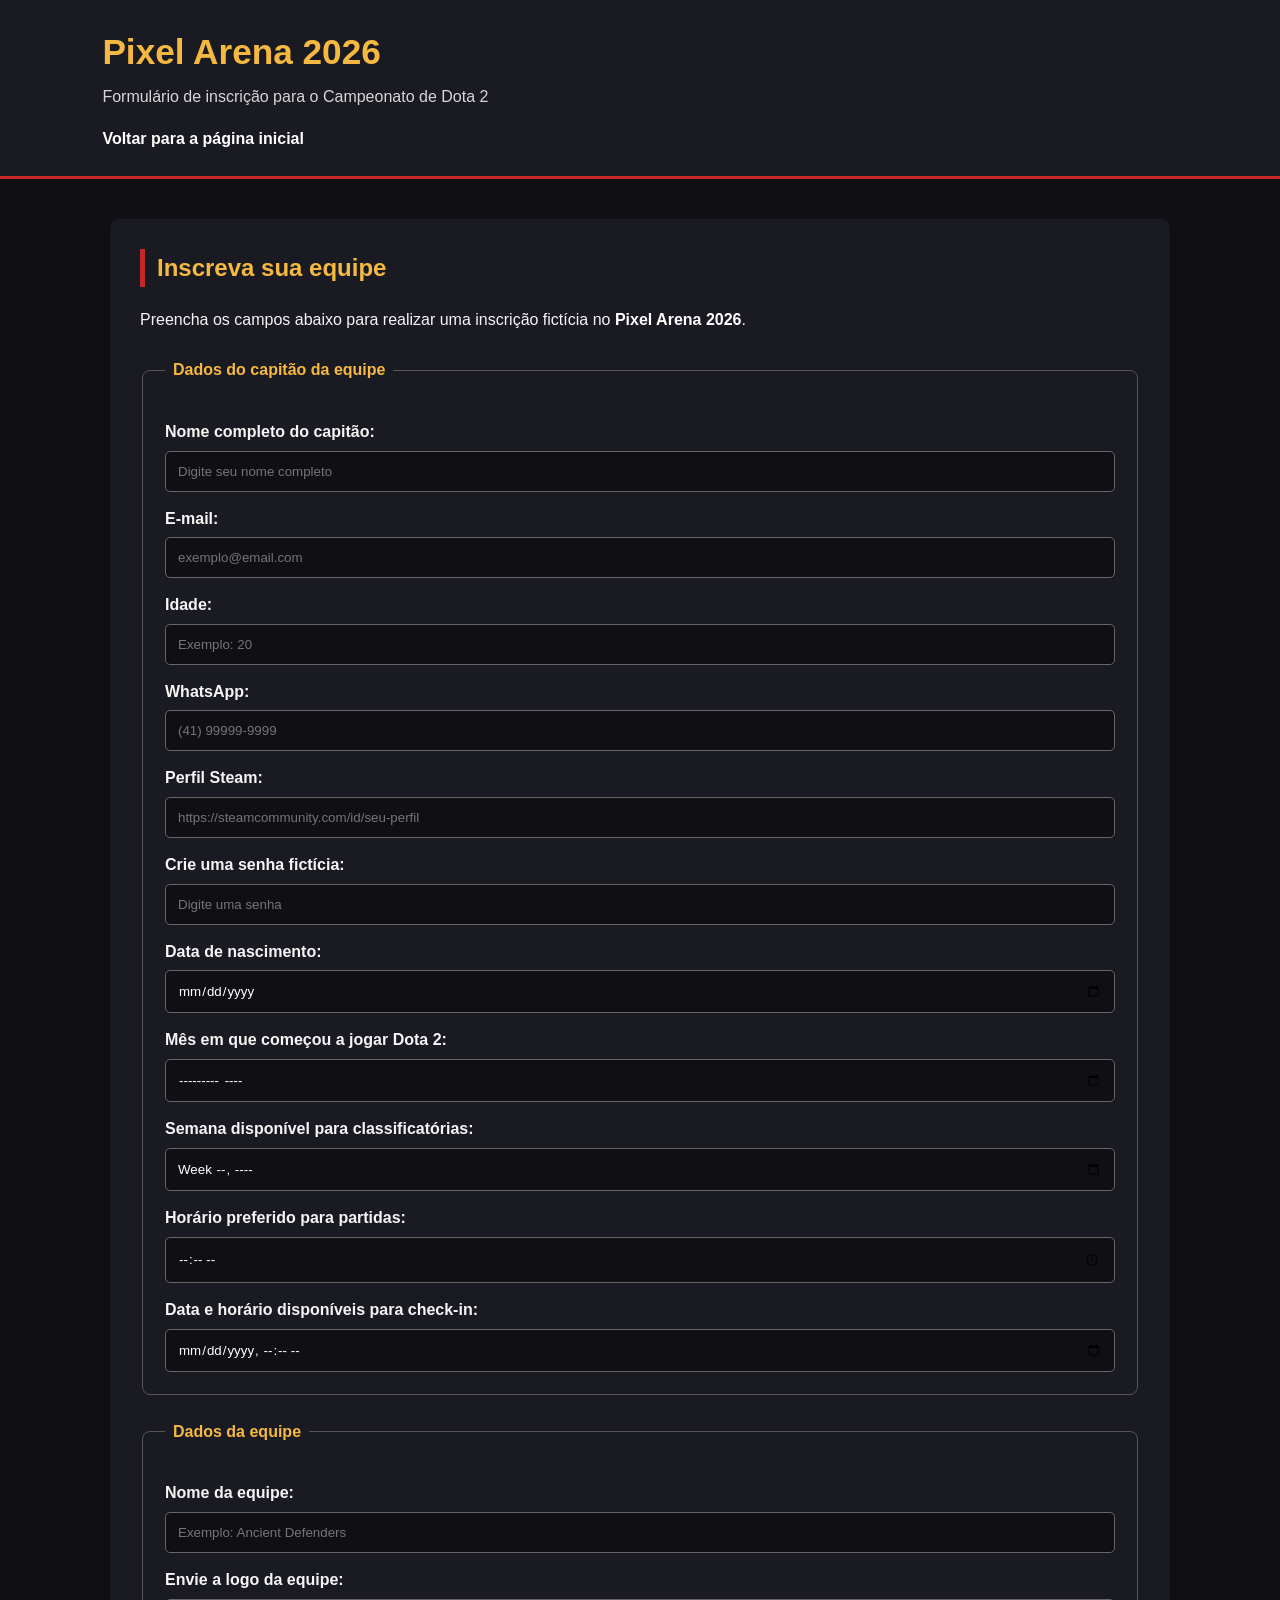
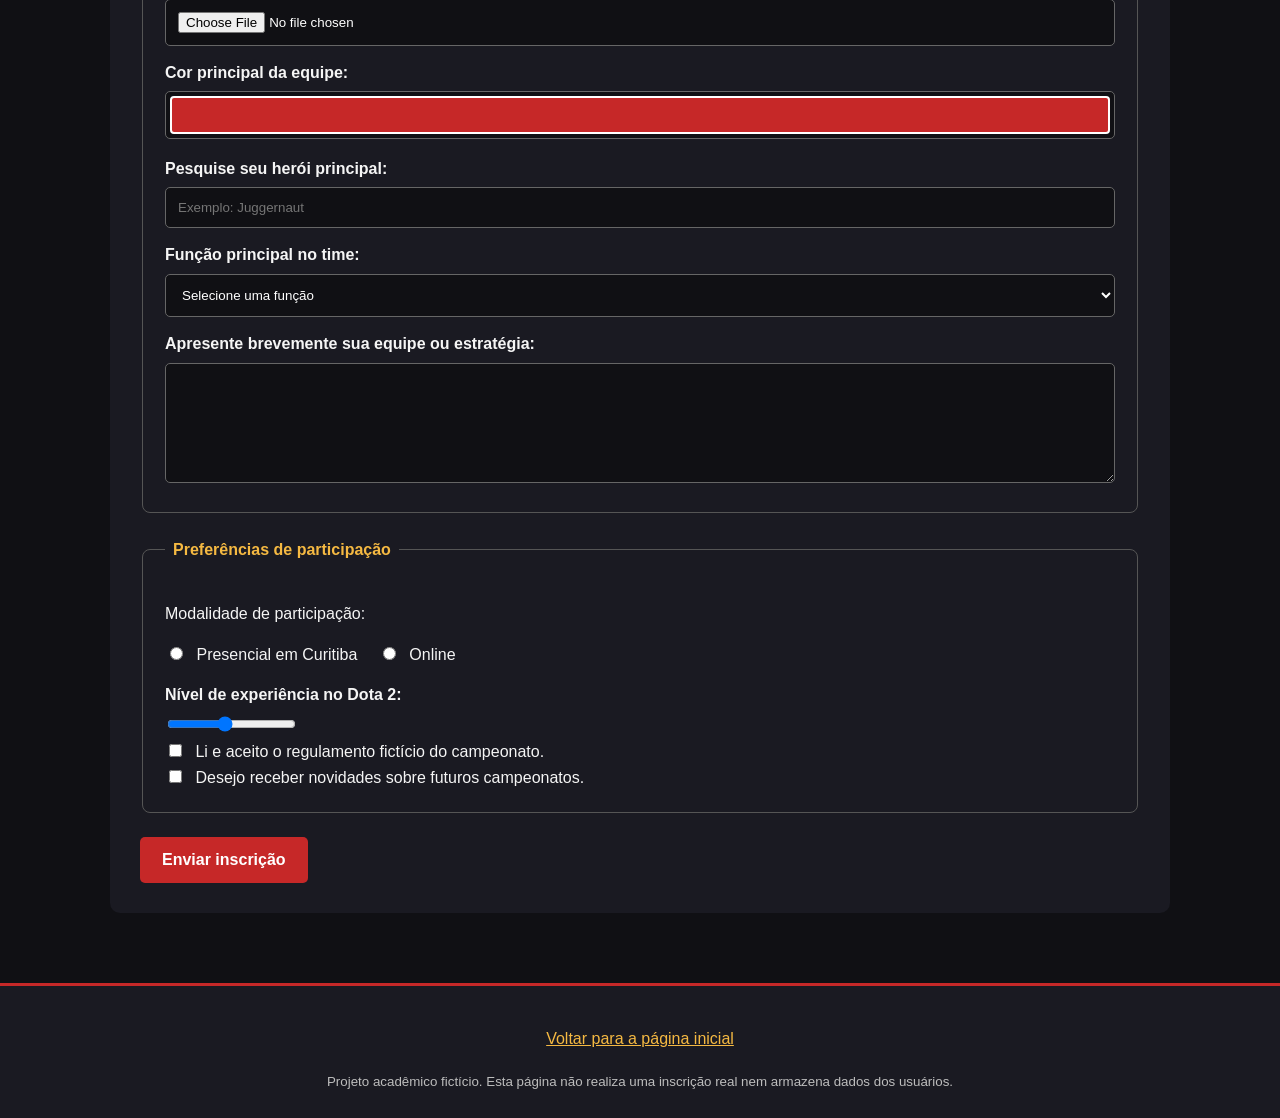
<file: inscricao.html>
<!DOCTYPE html>
<html lang="pt-BR">

  <head>
    <meta charset="UTF-8">
    <meta name="viewport" content="width=device-width, initial-scale=1.0">
    <meta
      name="description"
      content="Formulário de inscrição para o campeonato fictício de Dota 2 Pixel Arena 2026."
    >
      <!-- Descricao resumida da pagina para mecanismos de busca. -->

    <title>Inscrição | Pixel Arena 2026</title>
    <link rel="stylesheet" href="css/style.css">
  </head>

  <body>
    <header>
      <div>
        <!-- div agrupa o titulo e o subtitulo. -->
        <h1>Pixel Arena 2026</h1>
        <p>Formulário de inscrição para o Campeonato de Dota 2</p>
      </div>
      <nav>
        <a href="index.html">Voltar para a página inicial</a>
        <!-- Link que retorna para o arquivo index.html. -->
      </nav>
    </header>

    <main>
      <section id="inscricao">
          <!-- section agrupa o conteudo do formulario.
          id="inscricao" identifica esta parte da pagina. -->

          <h2>Inscreva sua equipe</h2>

          <p>
          Preencha os campos abaixo para realizar uma inscrição fictícia no
          <strong>Pixel Arena 2026</strong>.
          </p>

          <form action="#" method="post">
          <!-- form cria o formulario.
          action="#" indica que, por enquanto, os dados nao serao enviados
          para um servidor real.
          method="post" define o metodo de envio dos dados. -->

          <fieldset>
            <!-- fieldset agrupa campos relacionados. -->

            <legend>Dados do capitão da equipe</legend>
              <!-- legend cria o titulo do grupo de campos. -->

            <label for="nome-capitao">Nome completo do capitão:</label>
              <!-- label descreve o campo.
              for="nome-capitao" associa este texto ao input com id igual a nome-capitao. -->

            <input
              type="text"
              id="nome-capitao"
              name="nome-capitao"
              placeholder="Digite seu nome completo"
              required
            >
              <!-- input type="text" cria um campo de texto de uma linha.
              id identifica o elemento.
              name o nome do dado que seria enviado ao servidor.
              placeholder mostra uma dica dentro do campo.
              required torna o preenchimento obrigatorio. -->

            <br>
              <!-- br cria uma quebra de linha.-->
            <label for="email-capitao">E-mail:</label>

            <input
              type="email"
              id="email-capitao"
              name="email-capitao"
              placeholder="exemplo@email.com"
              required
            >
              <!-- input type="email" usado para endereco de e-mail.
              O navegador verifica se o formato basico de e-mail e valido antes de enviar. -->
            <br>
            <label for="idade-capitao">Idade:</label>

            <input
              type="number"
              id="idade-capitao"
              name="idade-capitao"
              min="14"
              max="99"
              placeholder="Exemplo: 20"
              required
            >
              <!-- input type="number" permite informar valores.
              min define o menor valor aceito.
              max define o maior valor aceito. -->
            <br>
            <label for="telefone-capitao">WhatsApp:</label>

            <input
              type="tel"
              id="telefone-capitao"
              name="telefone-capitao"
              placeholder="(41) 99999-9999"
              required
            >
              <!-- input type="tel" numeros de telefone.
              Em celulares, geralmente abre um teclado numerico. -->
            <br>
            <label for="steam-url">Perfil Steam:</label>

            <input
              type="url"
              id="steam-url"
              name="steam-url"
              placeholder="https://steamcommunity.com/id/seu-perfil"
            >
              <!-- input type="url" usado para enderecos de paginas da internet.
              O navegador espera uma URL valida, normalmente comecando com https://. -->
            <br>
            <label for="senha">Crie uma senha fictícia:</label>

            <input
              type="password"
              id="senha"
              name="senha"
              placeholder="Digite uma senha"
              required
            >
              <!-- input type="password" oculta visualmente os caracteres digitados.
              existe apenas para demonstrar o tipo de input solicitado. -->
            <br>
            <label for="nascimento">Data de nascimento:</label>

            <input
              type="date"
              id="nascimento"
              name="nascimento"
              required
            >
              <!-- input type="date" cria um campo para selecionar uma data. -->
            <br>
            <label for="inicio-dota">Mês em que começou a jogar Dota 2:</label>

            <input
              type="month"
              id="inicio-dota"
              name="inicio-dota"
            >
              <!-- input type="month" permite selecionar apenas mes e ano. -->
            <br>
            <label for="semana-disponivel">Semana disponível para classificatórias:</label>

            <input
              type="week"
              id="semana-disponivel"
              name="semana-disponivel"
            >
              <!-- input type="week" permite selecionar uma semana especifica do ano. -->
            <br>
            <label for="horario-preferido">Horário preferido para partidas:</label>

            <input
              type="time"
              id="horario-preferido"
              name="horario-preferido"
            >
              <!-- input type="time" permite selecionar um horario. -->

            <br>
            <label for="checkin">Data e horário disponíveis para check-in:</label>

            <input
              type="datetime-local"
              id="checkin"
              name="checkin"
            >
              <!-- input type="datetime-local" permite selecionar data e hora-->
          </fieldset>

          <fieldset>
            <!-- Segundo grupo de campos: dados relacionados a equipe. -->
            <legend>Dados da equipe</legend>

            <label for="nome-equipe">Nome da equipe:</label>

            <input
              type="text"
              id="nome-equipe"
              name="nome-equipe"
              placeholder="Exemplo: Ancient Defenders"
              required
            >
              <!-- Outro input text, agora utilizado para receber o nome da equipe. -->
            <br>
            <label for="logo-equipe">Envie a logo da equipe:</label>

            <input
              type="file"
              id="logo-equipe"
              name="logo-equipe"
              accept=".jpg,.jpeg,.png"
            >
              <!-- input type="file" permite selecionar um arquivo do computador.
              accept limita visualmente os formatos sugeridos para imagem. -->
            <br>
            <label for="cor-equipe">Cor principal da equipe:</label>

            <input
              type="color"
              id="cor-equipe"
              name="cor-equipe"
              value="#c62828"
            >
              <!-- input type="color" abre um seletor de cores.
              value define a cor inicial apresentada pelo campo. -->
            <br>
            <label for="hero-search">Pesquise seu herói principal:</label>

            <input
              type="search"
              id="hero-search"
              name="hero-search"
              list="lista-herois"
              placeholder="Exemplo: Juggernaut"
            >
              <!-- input type="search" indicado para campos de pesquisa.
              list conecta este input ao datalist de sugestoes chamado lista-herois. -->

            <datalist id="lista-herois">
              <!-- datalist cria uma lista de sugestoes para o campo associado. -->
              <option value="Axe">
                <!-- option representa uma sugestao no datalist. -->
              <option value="Crystal Maiden">
              <option value="Juggernaut">
              <option value="Pudge">
              <option value="Phantom Assassin">
              <option value="Invoker">
            </datalist>

            <br>
            <label for="funcao">Função principal no time:</label>
            
            <select id="funcao" name="funcao" required>
              <!-- select cria uma lista suspensa de opcoes. -->
              <option value="">Selecione uma função</option>
                <!-- option cria uma escolha dentro do select.
                value="" faz esta opcao representar que ainda noo teve escolha. -->

              <optgroup label="Funções de carry">
                <!-- optgroup agrupa opcoes relacionadas dentro do select. -->
                <option value="carry">Carry</option>
                <option value="mid">Mid</option>
                <option value="offlane">Offlane</option>
              </optgroup>

              <optgroup label="Funções de suporte">
                <option value="support">Support</option>
                <option value="hard-support">Hard Support</option>
              </optgroup>
            </select>

            <br>
            <label for="estrategia">Apresente brevemente sua equipe ou estratégia:</label>

            <textarea
              id="estrategia"
              name="estrategia"
              rows="5"
              cols="40"
              placeholder="Conte como sua equipe pretende participar do torneio..."
            >
            </textarea>
              <!-- textarea cria uma area de texto.
              rows define uma altura inicial em linhas.
              cols define uma largura inicial aproximada em caracteres. -->
          </fieldset>

          <fieldset>
            <!-- Terceiro grupo: preferencias e confirmacao. -->
            <legend>Preferências de participação</legend>
            <p>Modalidade de participação:</p>

            <input
              type="radio"
              id="modalidade-presencial"
              name="modalidade"
              value="presencial"
              required
            >
              <!-- input type="radio" permite escolher apenas uma opcao dentro de um grupo.
              Os inputs radio possuem o mesmo name="modalidade",
              por isso o usuario so podera marcar uma alternativa. -->

            <label for="modalidade-presencial">Presencial em Curitiba</label>

            <input
              type="radio"
              id="modalidade-online"
              name="modalidade"
              value="online"
            >

            <label for="modalidade-online">Online</label>
            <br>
            <label for="nivel-experiencia">
              Nível de experiência no Dota 2:
            </label>

            <input
              type="range"
              id="nivel-experiencia"
              name="nivel-experiencia"
              min="1"
              max="10"
              value="5"
            >
              <!-- input type="range" cria uma barra deslizante.
              min o valor minimo, max o maximo e value o valor inicial. -->

            <br>

            <input
              type="checkbox"
              id="regulamento"
              name="regulamento"
              value="aceito"
              required
            >
            <!-- input type="checkbox" permite marcar ou desmarcar uma opcao.
              required obriga o participante a aceitar o regulamento para enviar o formulario. -->

            <label for="regulamento">
              Li e aceito o regulamento fictício do campeonato.
            </label>
            <br>
            <input
              type="checkbox"
              id="novidades"
              name="novidades"
              value="sim"
            >

            <label for="novidades">
              Desejo receber novidades sobre futuros campeonatos.
            </label>
          </fieldset>

          <button type="submit">Enviar inscrição</button>
            <!-- button cria um botao clicavel.
            type="submit" indica que ele envia o formulario quando clicado. -->
        </form>
      </section>
    </main>

    <footer>
      <!-- Rodape da pagina de inscricao. -->
      <p>
        <a href="index.html">Voltar para a página inicial</a>
      </p>

      <small>
        Projeto acadêmico fictício. Esta página não realiza uma inscrição real
        nem armazena dados dos usuários.
      </small>
    </footer>
  </body>
</html>
</file>
<file: css/style.css>
/* =========================================================
   CONFIGURAÇÕES GERAIS
   ========================================================= */

/* O seletor * seleciona todos os elementos da página.
   box-sizing: border-box faz padding e borda entrarem no cálculo
   da largura e altura, facilitando a organização do layout. */
* {
  box-sizing: border-box;
}

/* body representa todo o conteúdo visível da página.
   Aqui definimos fonte, cor do texto, fundo escuro e removemos
   a margem padrão aplicada pelo navegador. */
body {
  margin: 0;
  font-family: Arial, Helvetica, sans-serif;
  background-color: #101014;
  color: #f5f5f5;
  line-height: 1.6;
}

/* Faz a rolagem da página ficar suave quando o visitante
   clica em links internos do menu, como href="#sobre". */
html {
  scroll-behavior: smooth;
}

/* =========================================================
   CABEÇALHO E MENU
   ========================================================= */

/* header representa o cabeçalho principal das páginas.
   padding cria espaço interno.
   background-color define o fundo.
   border-bottom adiciona uma linha na parte inferior. */
header {
  padding: 24px 8%;
  background-color: #1a1a22;
  border-bottom: 3px solid #c62828;
}

/* h1 é o título principal.
   margin: 0 remove espaçamentos padrão.
   color define o dourado do título. */
header h1 {
  margin: 0;
  color: #f5b942;
  font-size: 2.2rem;
}

/* Seleciona o parágrafo que está dentro do header.
   margin-top cria um espaço acima do subtítulo. */
header p {
  margin-top: 4px;
  color: #d6d6d6;
}

/* nav é a área onde ficam os links do menu.
   display: flex organiza os links lado a lado.
   gap cria um espaço entre cada link.
   flex-wrap permite quebrar o menu em mais de uma linha em telas pequenas. */
nav {
  display: flex;
  gap: 16px;
  flex-wrap: wrap;
  margin-top: 16px;
}

/* nav a seleciona somente os links que estão dentro da navegação.
   text-decoration: none remove o sublinhado padrão.
   transition deixa a mudança de cor mais suave ao passar o mouse. */
nav a {
  color: #ffffff;
  text-decoration: none;
  font-weight: bold;
  transition: color 0.3s;
}

/* :hover é aplicado quando o mouse passa sobre o link. */
nav a:hover {
  color: #f5b942;
}

/* =========================================================
   CONTEÚDO PRINCIPAL E SEÇÕES
   ========================================================= */

/* main representa a área principal do conteúdo.
   max-width limita a largura para evitar linhas muito longas.
   margin: auto centraliza o conteúdo horizontalmente.
   padding cria espaço nas laterais e na parte superior/inferior. */
main {
  max-width: 1100px;
  margin: 0 auto;
  padding: 40px 20px;
}

/* section representa cada bloco temático da página.
   background-color dá destaque à seção.
   margin-bottom separa uma seção da outra.
   padding cria espaço interno.
   border-radius arredonda os cantos. */
section {
  background-color: #1a1a22;
  margin-bottom: 30px;
  padding: 30px;
  border-radius: 10px;
}

/* h2 são os títulos principais das seções. */
h2 {
  margin-top: 0;
  color: #f5b942;
  border-left: 5px solid #c62828;
  padding-left: 12px;
}

/* h3 são subtítulos dentro das seções. */
h3 {
  color: #ff7676;
}

/* span destaca palavras ou pequenos trechos de texto.
   No HTML, ele é usado para Dota 2 e para o valor da premiação. */
span {
  color: #f5b942;
  font-weight: bold;
}

/* strong indica um conteúdo importante.
   Definimos uma cor clara para aumentar o destaque. */
strong {
  color: #ffffff;
}

/* em representa texto com ênfase.
   A cor diferencia o texto enfatizado do restante do parágrafo. */
em {
  color: #ffb3b3;
}

/* article representa conteúdo independente dentro da seção.
   border-left cria uma linha decorativa na esquerda. */
article {
  margin: 20px 0;
  padding: 18px;
  background-color: #24242e;
  border-left: 4px solid #c62828;
  border-radius: 6px;
}

/* aside é um conteúdo complementar, como o aviso aos competidores. */
aside {
  margin-top: 24px;
  padding: 20px;
  background-color: #332626;
  border: 1px solid #c62828;
  border-radius: 6px;
}

/* hr cria a linha horizontal entre conteúdos.
   border: none remove a borda padrão.
   border-top cria somente uma linha no topo. */
hr {
  border: none;
  border-top: 1px solid #555;
  margin: 35px 0;
}

/* small é usado para observações e informações secundárias. */
small {
  color: #bdbdbd;
}

/* =========================================================
   IMAGENS, VÍDEOS, ÁUDIO E MAPA
   ========================================================= */

/* figure agrupa imagem e legenda.
   margin: 24px 0 remove as margens padrão laterais do navegador. */
figure {
  margin: 24px 0;
}

/* img seleciona todas as imagens.
   max-width: 100% impede que a imagem fique maior que o contêiner.
   display: block remove pequenos espaços indesejados abaixo da imagem.
   border-radius arredonda os cantos. */
img {
  max-width: 100%;
  display: block;
  border-radius: 8px;
}

/* figcaption estiliza a legenda da imagem. */
figcaption {
  margin-top: 8px;
  color: #bdbdbd;
  font-size: 0.9rem;
  font-style: italic;
}

/* video, audio e iframe são elementos de mídia.
   max-width impede que ultrapassem a largura do conteúdo.
   margin-top cria espaço acima. */
video,
audio,
iframe {
  max-width: 100%;
  margin-top: 12px;
}

/* video e iframe recebem largura total para ocupar o espaço disponível. */
video,
iframe {
  width: 100%;
  border: 0;
  border-radius: 8px;
}

/* Define uma altura mínima para o vídeo, mesmo se o arquivo
   ainda não estiver na pasta videos. */
video {
  min-height: 260px;
  background-color: #000000;
}

/* =========================================================
   LISTAS E TABELA
   ========================================================= */

/* ol cria uma lista ordenada.
   padding-left cria espaço para a numeração dos itens. */
ol {
  padding-left: 24px;
}

/* li representa cada item das listas. */
li {
  margin-bottom: 8px;
}

/* dl é uma lista de definições. */
dl {
  background-color: #24242e;
  padding: 20px;
  border-radius: 6px;
}

/* dt representa o termo da definição. */
dt {
  margin-top: 12px;
  color: #f5b942;
  font-weight: bold;
}

/* dd representa a explicação do termo. */
dd {
  margin-left: 20px;
  color: #d6d6d6;
}

/* table cria a tabela da programação.
   width: 100% faz a tabela ocupar todo o espaço disponível.
   border-collapse junta as bordas das células. */
table {
  width: 100%;
  border-collapse: collapse;
  margin-top: 20px;
}

/* tr:nth-child(1) seleciona a primeira linha da tabela,
   usada como cabeçalho no nosso HTML. */
tr:nth-child(1) {
  background-color: #c62828;
  color: #ffffff;
  font-weight: bold;
}

/* td representa cada célula da tabela. */
td {
  padding: 14px;
  border: 1px solid #555;
}

/* tr:nth-child(even) seleciona linhas pares.
   Isso melhora a leitura alternando levemente a cor de fundo. */
tr:nth-child(even) {
  background-color: #24242e;
}

/* =========================================================
   FORMULÁRIO
   ========================================================= */

/* form representa todo o formulário de inscrição. */
form {
  margin-top: 25px;
}

/* fieldset agrupa campos relacionados. */
fieldset {
  margin-bottom: 24px;
  padding: 22px;
  border: 1px solid #555;
  border-radius: 8px;
}

/* legend é o título do fieldset. */
legend {
  padding: 0 8px;
  color: #f5b942;
  font-weight: bold;
}

/* label descreve cada campo do formulário.
   display: block faz o label ocupar sua própria linha.
   margin-top separa os campos. */
label {
  display: block;
  margin-top: 14px;
  margin-bottom: 6px;
  font-weight: bold;
}

/* Estiliza campos de texto, listas e textarea.
   A lista inclui os tipos de input usados no formulário. */
input[type="text"],
input[type="email"],
input[type="number"],
input[type="tel"],
input[type="url"],
input[type="password"],
input[type="date"],
input[type="month"],
input[type="week"],
input[type="time"],
input[type="datetime-local"],
input[type="search"],
input[type="file"],
select,
textarea {
  width: 100%;
  padding: 12px;
  color: #ffffff;
  background-color: #101014;
  border: 1px solid #666;
  border-radius: 5px;
  font-family: inherit;
}

/* Define uma altura mínima para textarea, campo de texto com várias linhas. */
textarea {
  min-height: 120px;
  resize: vertical;
}

/* Estiliza quando o usuário clica ou navega até um campo. */
input:focus,
select:focus,
textarea:focus {
  outline: none;
  border-color: #f5b942;
  box-shadow: 0 0 0 2px rgba(245, 185, 66, 0.2);
}

/* =========================================================
   CAMPO DE COR DA EQUIPE
   ========================================================= */

/* input type="color" cria o seletor de cor.
   Aumentamos seu tamanho para que a cor escolhida apareça
   de forma visível mesmo antes de o usuário clicar no campo. */
input[type="color"] {
  width: 100%;
  height: 48px;
  padding: 4px;
  cursor: pointer;
  background-color: #101014;
  border: 1px solid #666;
  border-radius: 5px;
}

/* Estiliza a área interna onde o navegador exibe a amostra de cor.
   Este seletor funciona principalmente no Chrome e no Edge. */
input[type="color"]::-webkit-color-swatch-wrapper {
  padding: 0;
}

/* Aumenta e arredonda a amostra da cor selecionada.
   A borda clara ajuda a enxergar a cor sobre o fundo escuro. */
input[type="color"]::-webkit-color-swatch {
  border: 2px solid #ffffff;
  border-radius: 4px;
}

/* Firefox utiliza este seletor para a amostra de cor. */
input[type="color"]::-moz-color-swatch {
  border: 2px solid #ffffff;
  border-radius: 4px;
}

/* =========================================================
   BARRA DE NÍVEL DE EXPERIÊNCIA
   ========================================================= */

/* range mantém largura automática, pois é uma barra deslizante
   e não precisa ocupar toda a largura como campos de texto. */
input[type="range"] {
  width: auto;
  cursor: pointer;
}

/* Os labels associados aos campos radio e checkbox não devem ficar em bloco,
   porque precisam ficar ao lado das opções. */
input[type="radio"] + label,
input[type="checkbox"] + label {
  display: inline;
  margin-left: 6px;
  margin-right: 16px;
  font-weight: normal;
}

/* button representa o botão de envio do formulário. */
button {
  padding: 14px 22px;
  background-color: #c62828;
  color: #ffffff;
  border: none;
  border-radius: 5px;
  font-size: 1rem;
  font-weight: bold;
  cursor: pointer;
  transition: background-color 0.3s, transform 0.3s;
}

/* Muda o botão quando o mouse passa sobre ele. */
button:hover {
  background-color: #f5b942;
  color: #101014;
  transform: translateY(-2px);
}

/* botao-inscricao estiliza o link da página inicial para ele parecer um botão. */
.botao-inscricao {
  display: inline-block;
  margin-top: 12px;
  padding: 14px 22px;
  color: #ffffff;
  background-color: #c62828;
  border-radius: 5px;
  text-decoration: none;
  font-weight: bold;
  transition: background-color 0.3s, transform 0.3s;
}


/* Altera a aparência do link ao passar o mouse. */
.botao-inscricao:hover {
  color: #101014;
  background-color: #f5b942;
  transform: translateY(-2px);
}


/* =========================================================
   RODAPÉ
   ========================================================= */

/* footer representa a parte final das páginas. */
footer {
  padding: 24px 8%;
  text-align: center;
  background-color: #1a1a22;
  border-top: 3px solid #c62828;
}

/* footer a seleciona os links localizados dentro do rodapé. */
footer a {
  color: #f5b942;
}
/* =========================================================
   CORREÇÃO FORÇADA: ÍCONES BRANCOS DE DATA E HORA
   ========================================================= */

/* Mantém os textos dos controles de data/hora em branco
   e avisa ao navegador que eles pertencem a um tema escuro. */
input[type="date"],
input[type="month"],
input[type="week"],
input[type="time"],
input[type="datetime-local"] {
  color: #ffffff !important;
  color-scheme: dark !important;
}

/* No Chrome e no Edge, este pseudo-elemento representa o botão
   nativo de calendário ou relógio no fim do campo.

   invert(1) transforma o ícone preto em branco.
   !important força esta regra acima de estilos nativos que possam
   estar impedindo a alteração. */
input[type="date"]::-webkit-calendar-picker-indicator,
input[type="month"]::-webkit-calendar-picker-indicator,
input[type="week"]::-webkit-calendar-picker-indicator,
input[type="time"]::-webkit-calendar-picker-indicator,
input[type="datetime-local"]::-webkit-calendar-picker-indicator {
  filter: invert(1) !important;
  -webkit-filter: invert(1) !important;
  opacity: 1 !important;
  cursor: pointer !important;
}

/* Mantém o ícone branco quando o campo recebe foco pelo clique,
   mouse ou navegação com a tecla Tab. */
input[type="date"]:focus::-webkit-calendar-picker-indicator,
input[type="month"]:focus::-webkit-calendar-picker-indicator,
input[type="week"]:focus::-webkit-calendar-picker-indicator,
input[type="time"]:focus::-webkit-calendar-picker-indicator,
input[type="datetime-local"]:focus::-webkit-calendar-picker-indicator,
input[type="date"]:hover::-webkit-calendar-picker-indicator,
input[type="month"]:hover::-webkit-calendar-picker-indicator,
input[type="week"]:hover::-webkit-calendar-picker-indicator,
input[type="time"]:hover::-webkit-calendar-picker-indicator,
input[type="datetime-local"]:hover::-webkit-calendar-picker-indicator {
  filter: invert(1) !important;
  -webkit-filter: invert(1) !important;
  opacity: 1 !important;
}
/* =========================================================
   RESPONSIVIDADE
   ========================================================= */

/* Esta regra é aplicada somente em telas com largura máxima de 600 pixels,
   como muitos celulares. */
@media (max-width: 600px) {
  /* Diminui a margem interna do cabeçalho em telas menores. */
  header {
    padding: 20px;
  }

  /* Diminui o tamanho do título principal para ele caber melhor na tela. */
  header h1 {
    font-size: 1.8rem;
  }

  /* Faz cada seção ocupar menos espaço interno em celulares. */
  section {
    padding: 20px;
  }

  /* Diminui o espaço interno de cada célula da tabela. */
  td {
    padding: 10px;
  }
}
</file>
